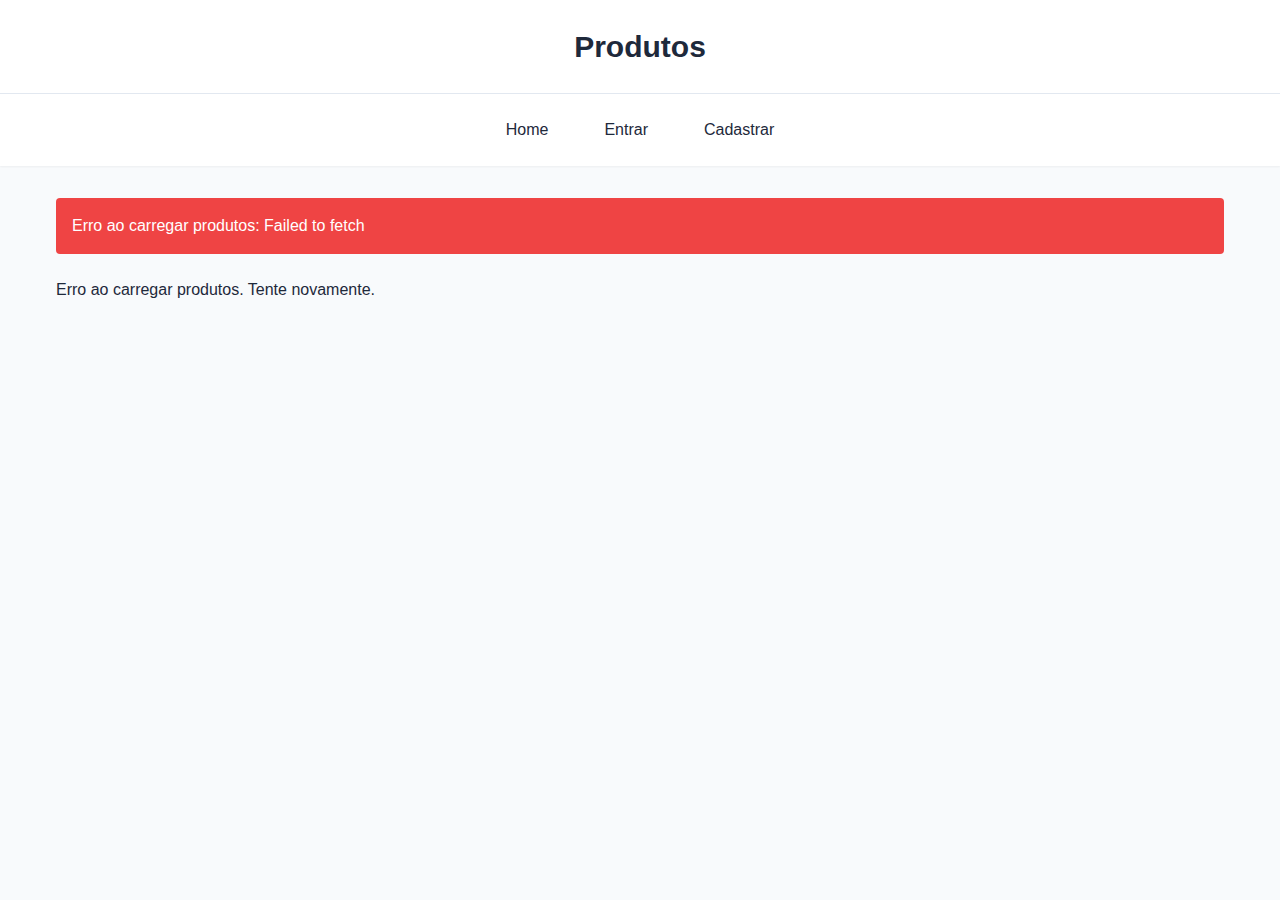
<file: src/frontend/index.html>
<!DOCTYPE html>
<html lang="pt-BR">

<head>
    <meta charset="UTF-8">
    <meta name="viewport" content="width=device-width, initial-scale=1.0">
    <title>Home</title>
    <link rel="stylesheet" href="styles.css">
</head>

<body>
    <header>
        <h1>Produtos</h1>
        <nav>
            <!-- Navigation will be updated by JavaScript -->
        </nav>
    </header>

    <main class="home">
        <div id="message"></div>
        <div class="products-list" id="productsList">
            <p>Carregando produtos...</p>
        </div>
    </main>

    <div id="auth-modal" class="modal">
        <!-- O conteúdo do modal será carregado aqui via HTMX -->
    </div>

    <script type="module">
        import { productAPI, showMessage, updateNavigation } from './utils/api.js';

        const API_BASE_URL = 'http://localhost:8000/api/v1';

        // Atualiza a navegação imediatamente
        updateNavigation();

        const productsList = document.getElementById('productsList');
        const messageContainer = document.getElementById('message');

        async function loadProducts() {
            try {
                productsList.innerHTML = '<p>Carregando produtos...</p>';
                const products = await productAPI.list();
                productsList.innerHTML = '';

                if (products.length === 0) {
                    productsList.innerHTML = '<p class="no-items">Nenhum produto cadastrado.</p>';
                    return;
                }

                products.forEach(product => {
                    const imageUrl = product.image ? `${API_BASE_URL}/images/${product.image}` : 'https://via.placeholder.com/300x200?text=Produto';
                    const productCard = document.createElement('div');
                    productCard.className = 'product-card';
                    productCard.innerHTML = `
                        <img src="${imageUrl}" alt="${product.description || 'Produto sem descrição'}" onerror="this.src='https://via.placeholder.com/300x200?text=Produto'">
                        <h3>${product.description || 'Produto sem descrição'}</h3>
                        <p class="price">R$ ${Number(product.value || 0).toFixed(2)}</p>
                        <p class="quantity">Quantidade: ${product.quantity || 0}</p>
                    `;
                    productsList.appendChild(productCard);
                });
            } catch (error) {
                showMessage(messageContainer, 'Erro ao carregar produtos: ' + error.message);
                productsList.innerHTML = '<p class="error">Erro ao carregar produtos. Tente novamente.</p>';
            }
        }

        // Carrega os produtos quando a página é carregada
        loadProducts();
    </script>
</body>

</html>
</file>
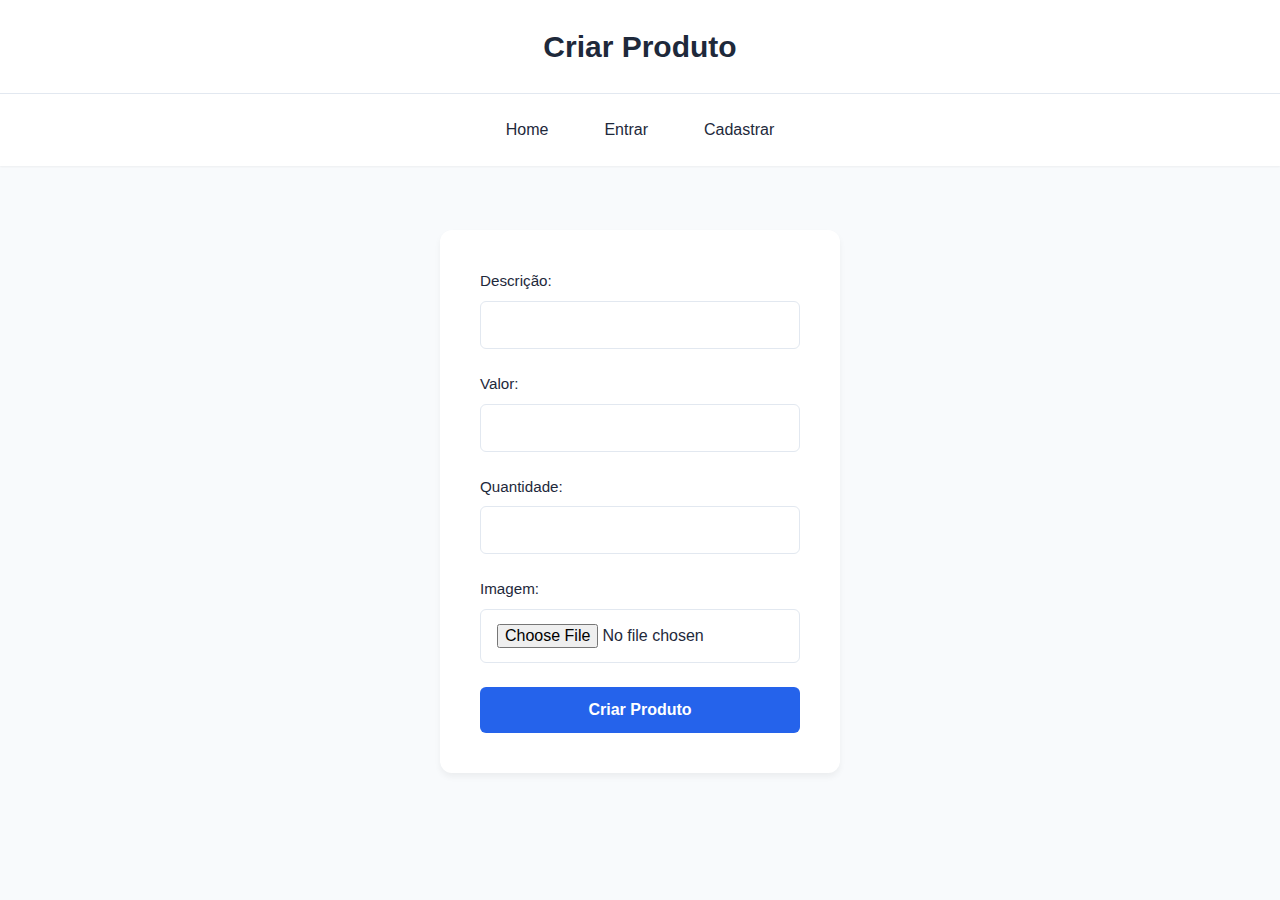
<file: src/frontend/create-product.html>
<!DOCTYPE html>
<html lang="pt-BR">

<head>
    <meta charset="UTF-8">
    <meta name="viewport" content="width=device-width, initial-scale=1.0">
    <title>Criar Produto</title>
    <link rel="stylesheet" href="styles.css">
</head>

<body>
    <header>
        <h1>Criar Produto</h1>
        <nav>
            <!-- Navigation will be updated by JavaScript -->
        </nav>
    </header>

    <main>
        <div id="message"></div>
        <form id="productForm" class="form-container">
            <div class="form-group">
                <label for="description">Descrição:</label>
                <input type="text" id="description" name="description" required>
            </div>
            <div class="form-group">
                <label for="value">Valor:</label>
                <input type="number" id="value" name="value" step="0.01" min="0" required>
            </div>
            <div class="form-group">
                <label for="quantity">Quantidade:</label>
                <input type="number" id="quantity" name="quantity" min="0" required>
            </div>
            <div class="form-group">
                <label for="image">Imagem:</label>
                <input type="file" id="image" name="image" accept="image/*" required>
            </div>
            <button type="submit">Criar Produto</button>
        </form>
    </main>

    <script type="module">
        import { productAPI, showMessage, updateNavigation } from './utils/api.js';

        // Garante que o DOM está completamente carregado
        if (document.readyState === 'loading') {
            document.addEventListener('DOMContentLoaded', init);
        } else {
            init();
        }

        function init() {
            updateNavigation();

            document.getElementById('productForm').addEventListener('submit', async (e) => {
                e.preventDefault();

                const messageContainer = document.getElementById('message');
                const submitButton = e.target.querySelector('button[type="submit"]');
                const originalText = submitButton.textContent;
                submitButton.textContent = 'Criando...';
                submitButton.disabled = true;

                try {
                    const description = document.getElementById('description').value.trim();
                    const value = parseFloat(document.getElementById('value').value);
                    const quantity = parseInt(document.getElementById('quantity').value);
                    const image = document.getElementById('image').files[0];

                    if (!description) {
                        throw new Error('A descrição é obrigatória');
                    }
                    if (isNaN(value) || value < 0) {
                        throw new Error('O valor deve ser um número válido maior ou igual a zero');
                    }
                    if (isNaN(quantity) || quantity < 0) {
                        throw new Error('A quantidade deve ser um número válido maior ou igual a zero');
                    }
                    if (!image) {
                        throw new Error('A imagem é obrigatória');
                    }

                    const formData = new FormData();
                    formData.append('description', description);
                    formData.append('value', value);
                    formData.append('quantity', quantity);
                    formData.append('image', image);

                    await productAPI.create(formData);
                    showMessage(messageContainer, 'Produto criado com sucesso!', 'success');
                    setTimeout(() => {
                        window.location.href = 'products.html';
                    }, 1500);
                } catch (error) {
                    showMessage(messageContainer, error.message);
                } finally {
                    submitButton.textContent = originalText;
                    submitButton.disabled = false;
                }
            });
        }
    </script>
</body>

</html>
</file>
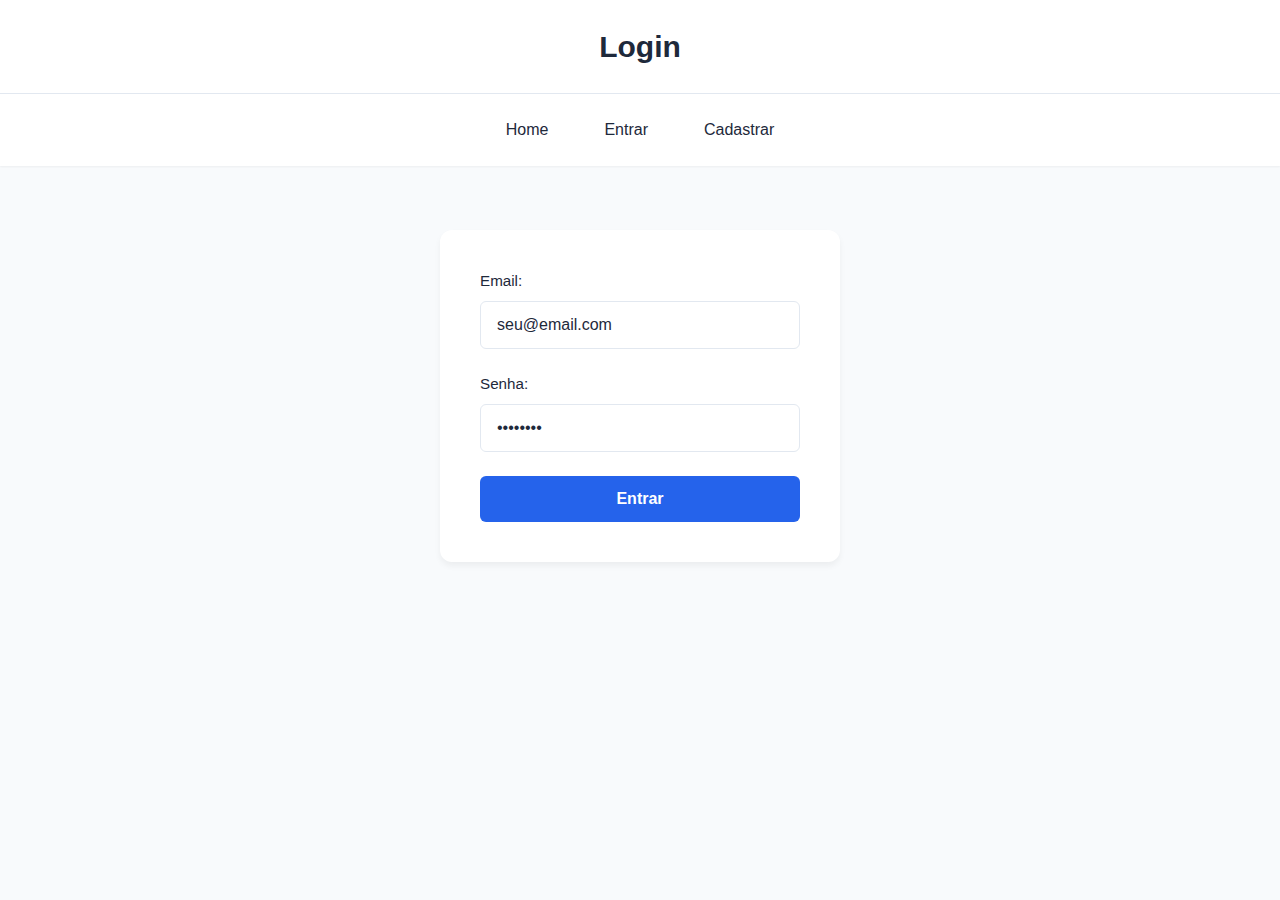
<file: src/frontend/login.html>
<!DOCTYPE html>
<html lang="pt-BR">

<head>
    <meta charset="UTF-8">
    <meta name="viewport" content="width=device-width, initial-scale=1.0">
    <title>Login</title>
    <link rel="stylesheet" href="styles.css">
</head>

<body>
    <header>
        <h1>Login</h1>
        <nav>
            <!-- Navigation will be updated by JavaScript -->
        </nav>
    </header>

    <main>
        <div id="message"></div>
        <form id="loginForm" class="form-container">
            <div class="form-group">
                <label for="email">Email:</label>
                <input type="email" id="email" name="email" placeholder="seu@email.com" required>
            </div>
            <div class="form-group">
                <label for="password">Senha:</label>
                <input type="password" id="password" name="password" placeholder="••••••••" required>
            </div>
            <button type="submit" id="submitButton">Entrar</button>
        </form>
    </main>

    <script type="module">
        import { authAPI, showMessage, updateNavigation } from './utils/api.js';

        // Atualiza a navegação imediatamente
        updateNavigation();

        const loginForm = document.getElementById('loginForm');
        const submitButton = document.getElementById('submitButton');
        const messageContainer = document.getElementById('message');

        loginForm.addEventListener('submit', async (e) => {
            e.preventDefault();

            const email = document.getElementById('email').value;
            const password = document.getElementById('password').value;

            // Desabilita o botão
            submitButton.disabled = true;
            messageContainer.innerHTML = '';

            try {
                const response = await authAPI.login(email, password);

                if (response && response.token) {
                    localStorage.setItem('token', response.token);

                    // Atualiza a navegação antes de redirecionar
                    updateNavigation();

                    showMessage(messageContainer, 'Login realizado com sucesso!', 'success');
                    setTimeout(() => {
                        window.location.href = 'index.html';
                    }, 1000);
                } else {
                    throw new Error('Token não recebido do servidor');
                }
            } catch (error) {
                console.error('Login error:', error);
                showMessage(messageContainer, error.message);
                // Reabilita o botão em caso de erro
                submitButton.disabled = false;
            }
        });
    </script>
</body>

</html>
</file>
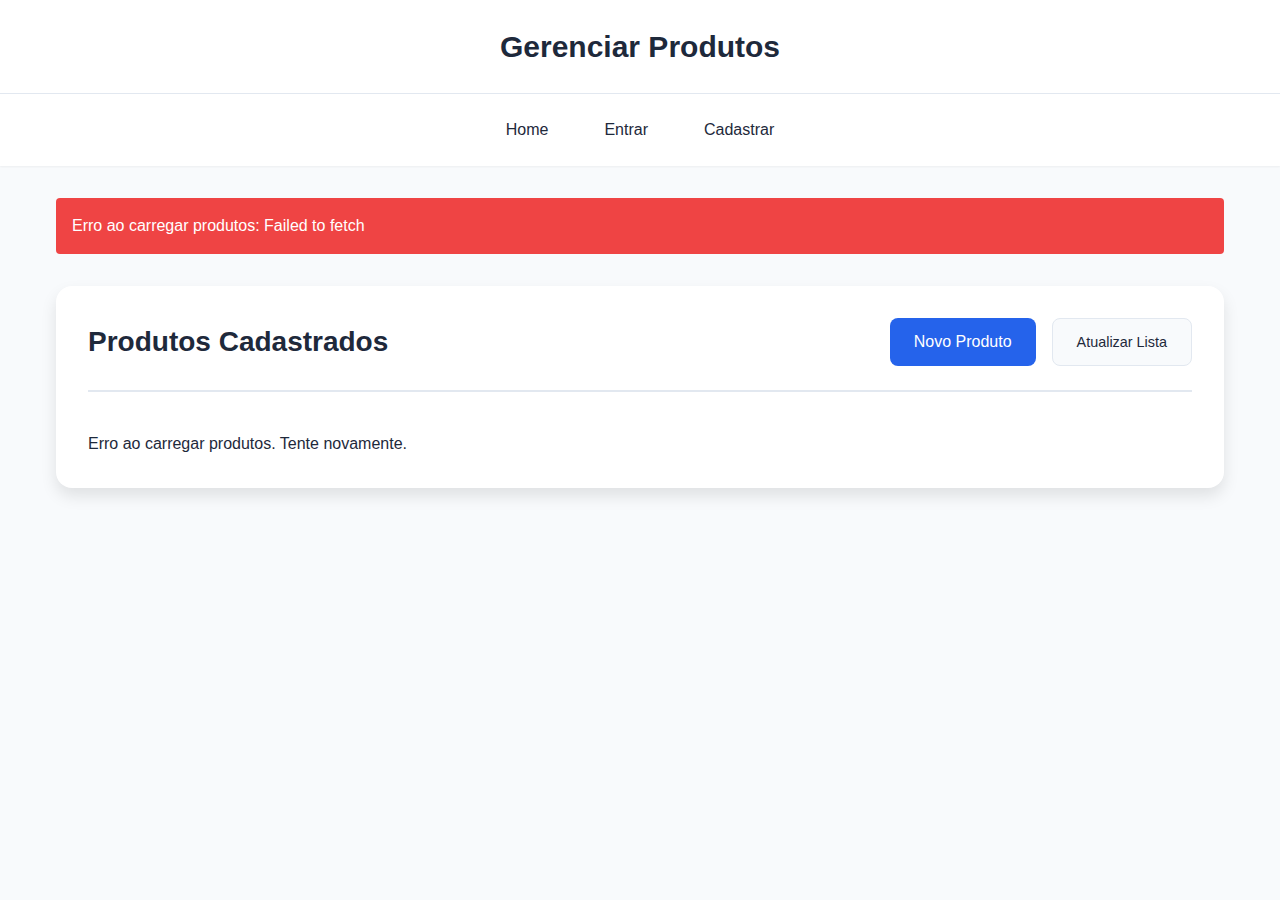
<file: src/frontend/products.html>
<!DOCTYPE html>
<html lang="pt-BR">

<head>
    <meta charset="UTF-8">
    <meta name="viewport" content="width=device-width, initial-scale=1.0">
    <title>Gerenciar Produtos</title>
    <link rel="stylesheet" href="styles.css">
</head>

<body>
    <header>
        <h1>Gerenciar Produtos</h1>
        <nav>
            <!-- Navigation will be updated by JavaScript -->
        </nav>
    </header>

    <main>
        <div id="message"></div>
        <div class="products-container">
            <div class="products-header">
                <h2>Produtos Cadastrados</h2>
                <div class="products-actions">
                    <a href="create-product.html" class="primary-button">Novo Produto</a>
                    <button id="refreshProducts" class="secondary-button">Atualizar Lista</button>
                </div>
            </div>
            <div id="productsList" class="products-list">
                <p>Carregando produtos...</p>
            </div>
        </div>
    </main>

    <!-- Modal de edição -->
    <div id="editModal" class="modal">
        <div class="modal-content">
            <div class="modal-header">
                <h2>Editar Produto</h2>
                <button class="close-button">&times;</button>
            </div>
            <form id="editProductForm" class="form-container">
                <div class="form-group">
                    <label for="editName">Descrição:</label>
                    <input type="text" id="editName" name="description" required>
                </div>
                <div class="form-group">
                    <label for="editPrice">Preço:</label>
                    <input type="number" id="editPrice" name="value" step="0.01" min="0" required>
                </div>
                <div class="form-group">
                    <label for="editQuantity">Quantidade:</label>
                    <input type="number" id="editQuantity" name="quantity" min="0" required>
                </div>
                <div class="form-group">
                    <label for="editImage">Nova Imagem:</label>
                    <input type="file" id="editImage" name="image" accept="image/*">
                </div>
                <button type="submit" class="primary-button">Salvar Alterações</button>
            </form>
        </div>
    </div>

    <script type="module">
        import { productAPI, showMessage, updateNavigation } from './utils/api.js';

        const API_BASE_URL = 'http://localhost:8000/api/v1';

        // Atualiza a navegação imediatamente
        updateNavigation();

        const productsList = document.getElementById('productsList');
        const refreshButton = document.getElementById('refreshProducts');
        const messageContainer = document.getElementById('message');
        const editModal = document.getElementById('editModal');
        const editForm = document.getElementById('editProductForm');
        const closeButton = document.querySelector('.close-button');
        let currentProductId = null;

        // Fecha o modal quando clicar no X ou fora do modal
        closeButton.addEventListener('click', () => editModal.style.display = 'none');
        window.addEventListener('click', (e) => {
            if (e.target === editModal) {
                editModal.style.display = 'none';
            }
        });

        async function loadProducts() {
            try {
                productsList.innerHTML = '<p>Carregando produtos...</p>';
                const products = await productAPI.list();
                productsList.innerHTML = '';

                if (products.length === 0) {
                    productsList.innerHTML = '<p class="no-items">Nenhum produto cadastrado.</p>';
                    return;
                }

                products.forEach(product => {
                    const imageUrl = product.image ? `${API_BASE_URL}/images/${product.image}` : 'https://via.placeholder.com/300x200?text=Produto';
                    const productCard = document.createElement('div');
                    productCard.className = 'product-card';
                    productCard.innerHTML = `
                        <img src="${imageUrl}" alt="${product.description || 'Produto sem descrição'}" onerror="this.src='https://via.placeholder.com/300x200?text=Produto'">
                        <div class="product-info">
                            <h3>${product.description || 'Produto sem descrição'}</h3>
                            <span class="price">R$ ${Number(product.value || 0).toFixed(2)}</span>
                            <span class="quantity">Quantidade: ${product.quantity || 0}</span>
                        </div>
                        <div class="product-actions">
                            <button class="edit-button" data-id="${product.id}">Editar</button>
                            <button class="delete-button" data-id="${product.id}">Excluir</button>
                        </div>
                    `;
                    productsList.appendChild(productCard);
                });

                // Adiciona event listeners para os botões
                document.querySelectorAll('.edit-button').forEach(button => {
                    button.addEventListener('click', () => editProduct(button.dataset.id));
                });

                document.querySelectorAll('.delete-button').forEach(button => {
                    button.addEventListener('click', () => deleteProduct(button.dataset.id));
                });
            } catch (error) {
                showMessage(messageContainer, 'Erro ao carregar produtos: ' + error.message);
                productsList.innerHTML = '<p class="error">Erro ao carregar produtos. Tente novamente.</p>';
            }
        }

        async function editProduct(productId) {
            try {
                const product = await productAPI.get(productId);
                currentProductId = productId;

                // Preenche o formulário com os dados do produto
                document.getElementById('editName').value = product.description || '';
                document.getElementById('editPrice').value = product.value || 0;
                document.getElementById('editQuantity').value = product.quantity || 0;

                // Mostra o modal
                editModal.style.display = 'block';
            } catch (error) {
                showMessage(messageContainer, 'Erro ao carregar produto: ' + error.message);
            }
        }

        editForm.addEventListener('submit', async (e) => {
            e.preventDefault();

            const submitButton = editForm.querySelector('button[type="submit"]');
            const originalText = submitButton.textContent;
            submitButton.textContent = 'Salvando...';
            submitButton.disabled = true;

            try {
                const description = document.getElementById('editName').value.trim();
                const value = parseFloat(document.getElementById('editPrice').value);
                const quantity = parseInt(document.getElementById('editQuantity').value);

                if (!description) {
                    throw new Error('A descrição é obrigatória');
                }
                if (isNaN(value) || value < 0) {
                    throw new Error('O preço deve ser um número válido maior ou igual a zero');
                }
                if (isNaN(quantity) || quantity < 0) {
                    throw new Error('A quantidade deve ser um número válido maior ou igual a zero');
                }

                const formData = new FormData();
                formData.append('description', description);
                formData.append('value', value);
                formData.append('quantity', quantity);

                const imageFile = document.getElementById('editImage').files[0];
                if (imageFile) {
                    formData.append('image', imageFile);
                }

                await productAPI.update(currentProductId, formData);
                showMessage(messageContainer, 'Produto atualizado com sucesso!', 'success');
                editModal.style.display = 'none';
                loadProducts();
            } catch (error) {
                showMessage(messageContainer, 'Erro ao atualizar produto: ' + error.message);
            } finally {
                submitButton.textContent = originalText;
                submitButton.disabled = false;
            }
        });

        async function deleteProduct(productId) {
            if (!confirm('Tem certeza que deseja excluir este produto?')) {
                return;
            }

            try {
                await productAPI.delete(productId);
                showMessage(messageContainer, 'Produto excluído com sucesso!', 'success');
                loadProducts();
            } catch (error) {
                showMessage(messageContainer, 'Erro ao excluir produto: ' + error.message);
            }
        }

        // Carrega os produtos quando a página é carregada
        loadProducts();

        // Atualiza a lista quando o botão é clicado
        refreshButton.addEventListener('click', () => {
            refreshButton.textContent = 'Atualizando...';
            refreshButton.disabled = true;
            loadProducts().finally(() => {
                refreshButton.textContent = 'Atualizar Lista';
                refreshButton.disabled = false;
            });
        });
    </script>
</body>

</html>
</file>
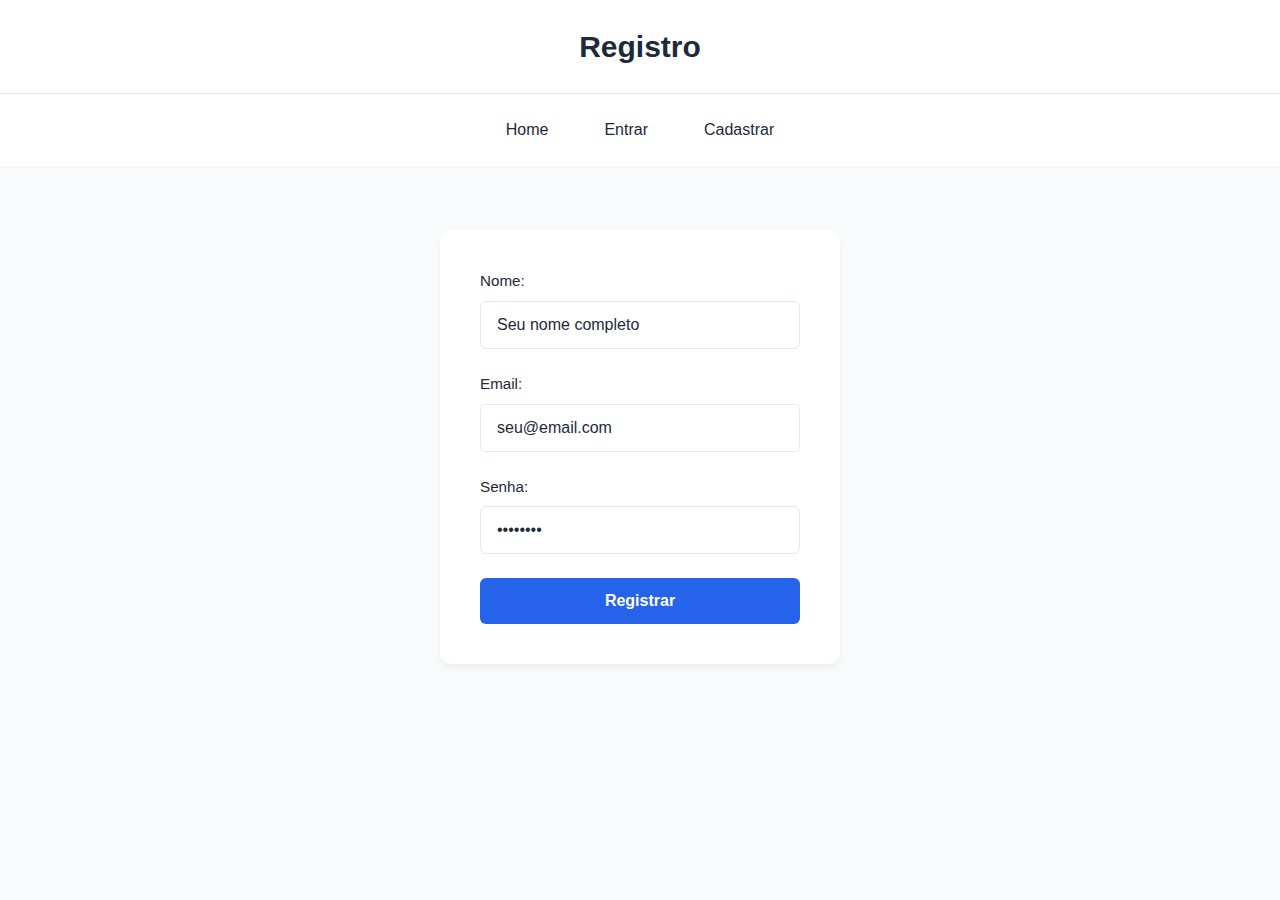
<file: src/frontend/register.html>
<!DOCTYPE html>
<html lang="pt-BR">

<head>
    <meta charset="UTF-8">
    <meta name="viewport" content="width=device-width, initial-scale=1.0">
    <title>Registro</title>
    <link rel="stylesheet" href="styles.css">
</head>

<body>
    <header>
        <h1>Registro</h1>
        <nav>
            <!-- Navigation will be updated by JavaScript -->
        </nav>
    </header>

    <main>
        <div id="message"></div>
        <form id="registerForm" class="form-container">
            <div class="form-group">
                <label for="name">Nome:</label>
                <input type="text" id="name" name="name" placeholder="Seu nome completo" required>
            </div>
            <div class="form-group">
                <label for="email">Email:</label>
                <input type="email" id="email" name="email" placeholder="seu@email.com" required>
            </div>
            <div class="form-group">
                <label for="password">Senha:</label>
                <input type="password" id="password" name="password" placeholder="••••••••" required>
            </div>
            <button type="submit" id="submitButton">Registrar</button>
        </form>
    </main>

    <script type="module">
        import { authAPI, showMessage, updateNavigation } from './utils/api.js';

        // Atualiza a navegação imediatamente
        updateNavigation();

        const registerForm = document.getElementById('registerForm');
        const submitButton = document.getElementById('submitButton');
        const messageContainer = document.getElementById('message');

        registerForm.addEventListener('submit', async (e) => {
            e.preventDefault();

            const name = document.getElementById('name').value;
            const email = document.getElementById('email').value;
            const password = document.getElementById('password').value;

            // Desabilita o botão
            submitButton.disabled = true;
            messageContainer.innerHTML = '';

            try {
                // Primeiro registra o usuário
                await authAPI.register(name, email, password);
                showMessage(messageContainer, 'Registro realizado com sucesso!', 'success');

                // Depois faz login automaticamente
                const loginResponse = await authAPI.login(email, password);
                if (loginResponse && loginResponse.token) {
                    localStorage.setItem('token', loginResponse.token);

                    // Atualiza a navegação
                    updateNavigation();

                    showMessage(messageContainer, 'Login realizado!', 'success');
                    setTimeout(() => {
                        window.location.href = 'index.html';
                    }, 1500);
                } else {
                    throw new Error('Falha no login');
                }
            } catch (error) {
                console.error('Register/Login error:', error);
                showMessage(messageContainer, error.message);
                // Reabilita o botão em caso de erro
                submitButton.disabled = false;
            }
        });
    </script>
</body>

</html>
</file>
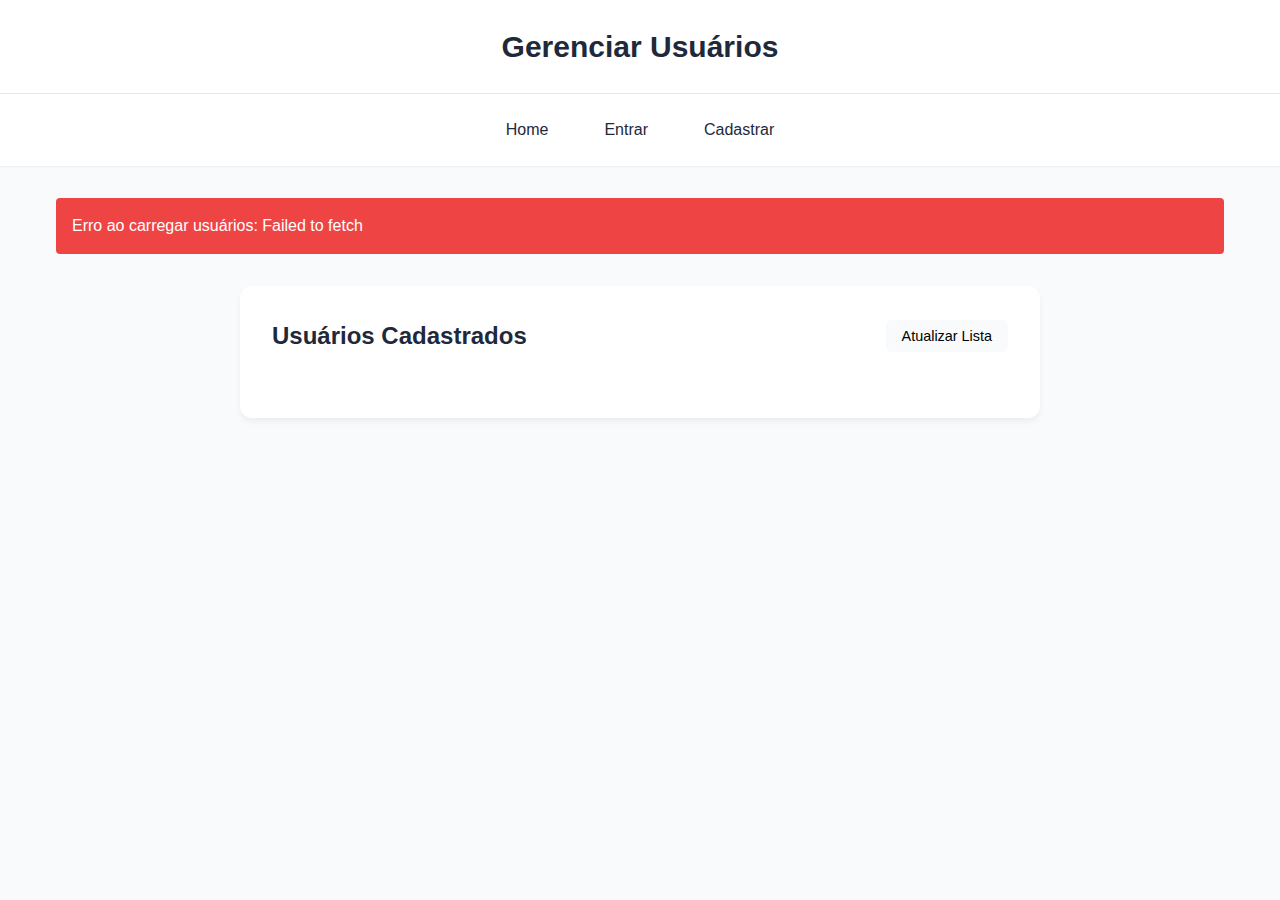
<file: src/frontend/users.html>
<!DOCTYPE html>
<html lang="pt-BR">

<head>
    <meta charset="UTF-8">
    <meta name="viewport" content="width=device-width, initial-scale=1.0">
    <title>Gerenciar Usuários</title>
    <link rel="stylesheet" href="styles.css">
</head>

<body>
    <header>
        <h1>Gerenciar Usuários</h1>
        <nav>
            <!-- Navigation will be updated by JavaScript -->
        </nav>
    </header>

    <main>
        <div id="message"></div>
        <div class="users-container">
            <div class="users-header">
                <h2>Usuários Cadastrados</h2>
                <button id="refreshUsers" class="secondary-button">Atualizar Lista</button>
            </div>
            <div id="usersList" class="users-list">
                <!-- Users will be loaded here -->
            </div>
        </div>
    </main>

    <!-- Modal de edição -->
    <div id="editModal" class="modal">
        <div class="modal-content">
            <div class="modal-header">
                <h2>Editar Usuário</h2>
                <button class="close-button">&times;</button>
            </div>
            <form id="editUserForm" class="form-container">
                <div class="form-group">
                    <label for="editName">Nome:</label>
                    <input type="text" id="editName" name="name" required>
                </div>
                <div class="form-group">
                    <label for="editEmail">Email:</label>
                    <input type="email" id="editEmail" name="email" required>
                </div>
                <div class="form-group">
                    <label for="editPassword">Nova Senha (opcional):</label>
                    <input type="password" id="editPassword" name="password"
                        placeholder="Deixe em branco para manter a senha atual">
                </div>
                <button type="submit" id="saveEditButton">Salvar Alterações</button>
            </form>
        </div>
    </div>

    <script type="module">
        import { userAPI, showMessage, updateNavigation } from './utils/api.js';

        // Atualiza a navegação imediatamente
        updateNavigation();

        const usersList = document.getElementById('usersList');
        const refreshButton = document.getElementById('refreshUsers');
        const messageContainer = document.getElementById('message');
        const editModal = document.getElementById('editModal');
        const editForm = document.getElementById('editUserForm');
        const closeButton = document.querySelector('.close-button');
        let currentUserId = null;

        // Fecha o modal quando clicar no X ou fora do modal
        closeButton.addEventListener('click', () => editModal.style.display = 'none');
        window.addEventListener('click', (e) => {
            if (e.target === editModal) {
                editModal.style.display = 'none';
            }
        });

        async function loadUsers() {
            try {
                const users = await userAPI.list();
                usersList.innerHTML = '';

                if (users.length === 0) {
                    usersList.innerHTML = '<p class="no-items">Nenhum usuário cadastrado.</p>';
                    return;
                }

                users.forEach(user => {
                    const userCard = document.createElement('div');
                    userCard.className = 'user-card';
                    userCard.innerHTML = `
                        <div class="user-info">
                            <h3>${user.name}</h3>
                            <p>${user.email}</p>
                        </div>
                        <div class="user-actions">
                            <button class="edit-button" data-id="${user.id}">Editar</button>
                            <button class="delete-button" data-id="${user.id}">Excluir</button>
                        </div>
                    `;
                    usersList.appendChild(userCard);
                });

                // Adiciona event listeners para os botões
                document.querySelectorAll('.edit-button').forEach(button => {
                    button.addEventListener('click', () => editUser(button.dataset.id));
                });

                document.querySelectorAll('.delete-button').forEach(button => {
                    button.addEventListener('click', () => deleteUser(button.dataset.id));
                });
            } catch (error) {
                console.error('Error loading users:', error);
                showMessage(messageContainer, 'Erro ao carregar usuários: ' + error.message);
            }
        }

        async function editUser(userId) {
            try {
                const user = await userAPI.get(userId);
                currentUserId = userId;

                // Preenche o formulário com os dados do usuário
                document.getElementById('editName').value = user.name;
                document.getElementById('editEmail').value = user.email;
                document.getElementById('editPassword').value = '';

                // Mostra o modal
                editModal.style.display = 'block';
            } catch (error) {
                console.error('Error getting user:', error);
                showMessage(messageContainer, 'Erro ao carregar usuário: ' + error.message);
            }
        }

        editForm.addEventListener('submit', async (e) => {
            e.preventDefault();

            const name = document.getElementById('editName').value;
            const email = document.getElementById('editEmail').value;
            const password = document.getElementById('editPassword').value;

            try {
                const updateData = { name, email };
                if (password) {
                    updateData.password = password;
                }

                await userAPI.update(currentUserId, updateData);
                showMessage(messageContainer, 'Usuário atualizado com sucesso!', 'success');
                editModal.style.display = 'none';
                loadUsers();
            } catch (error) {
                console.error('Error updating user:', error);
                showMessage(messageContainer, 'Erro ao atualizar usuário: ' + error.message);
            }
        });

        async function deleteUser(userId) {
            if (!confirm('Tem certeza que deseja excluir este usuário?')) {
                return;
            }

            try {
                await userAPI.delete(userId);
                showMessage(messageContainer, 'Usuário excluído com sucesso!', 'success');
                loadUsers();
            } catch (error) {
                console.error('Error deleting user:', error);
                showMessage(messageContainer, 'Erro ao excluir usuário: ' + error.message);
            }
        }

        // Carrega os usuários quando a página é carregada
        loadUsers();

        // Atualiza a lista quando o botão é clicado
        refreshButton.addEventListener('click', loadUsers);
    </script>
</body>

</html>
</file>
<file: src/frontend/styles.css>
:root {
    /* Cores */
    --primary-color: #2563eb;
    --primary-hover: #1d4ed8;
    --secondary-color: #f8fafc;
    --text-color: #1e293b;
    --text-light: #64748b;
    --error-color: #ef4444;
    --success-color: #22c55e;
    --border-color: #e2e8f0;
    --shadow-sm: 0 1px 2px 0 rgb(0 0 0 / 0.05);
    --shadow: 0 4px 6px -1px rgb(0 0 0 / 0.1);
    --shadow-lg: 0 10px 15px -3px rgb(0 0 0 / 0.1);
}

* {
    margin: 0;
    padding: 0;
    box-sizing: border-box;
}

body {
    font-family: 'Inter', -apple-system, BlinkMacSystemFont, 'Segoe UI', Roboto, sans-serif;
    line-height: 1.5;
    color: var(--text-color);
    background-color: var(--secondary-color);
    min-height: 100vh;
    display: flex;
    flex-direction: column;
}

/* Header e Navegação */
header {
    background-color: white;
    box-shadow: var(--shadow-sm);
    position: sticky;
    top: 0;
    z-index: 50;
}

header h1 {
    font-size: 1.875rem;
    font-weight: 700;
    color: var(--text-color);
    padding: 1.5rem 1rem;
    text-align: center;
    border-bottom: 1px solid var(--border-color);
}

nav {
    display: flex;
    justify-content: center;
    align-items: center;
    gap: 1.5rem;
    padding: 1rem;
    background-color: white;
}

nav a {
    color: var(--text-color);
    text-decoration: none;
    font-weight: 500;
    padding: 0.5rem 1rem;
    border-radius: 0.375rem;
    transition: all 0.2s ease;
}

nav a:hover {
    color: var(--primary-color);
    background-color: var(--secondary-color);
}

nav button {
    width: auto;
    padding: 0.5rem 1rem;
    background-color: var(--error-color);
    color: white;
    border: none;
    border-radius: 0.375rem;
    font-size: 0.9rem;
    font-weight: 500;
    cursor: pointer;
    transition: all 0.2s ease;
}

nav button:hover {
    background-color: #dc2626;
}

/* Conteúdo Principal */
main {
    flex: 1;
    max-width: 1200px;
    margin: 2rem auto;
    padding: 0 1rem;
    width: 100%;
}

/* Formulários */
.form-container {
    max-width: 400px;
    margin: 2rem auto;
    padding: 2.5rem;
    background: white;
    border-radius: 12px;
    box-shadow: 0 4px 6px rgba(0, 0, 0, 0.05);
}

.form-group {
    margin-bottom: 1.5rem;
}

.form-group label {
    display: block;
    margin-bottom: 0.5rem;
    color: var(--text-color);
    font-weight: 500;
    font-size: 0.95rem;
}

.form-group input {
    width: 100%;
    padding: 0.875rem 1rem;
    border: 1px solid var(--border-color);
    border-radius: 6px;
    background: white;
    color: var(--text-color);
    font-size: 1rem;
    transition: all 0.2s ease;
}

.form-group input:focus {
    outline: none;
    border-color: var(--primary-color);
    box-shadow: 0 0 0 3px rgba(37, 99, 235, 0.1);
}

.form-group input::placeholder {
    color: var(--text-muted);
}

/* Loading state */
.loading {
    display: inline-block;
    width: 1.5rem;
    height: 1.5rem;
    border: 3px solid var(--border-color);
    border-radius: 50%;
    border-top-color: var(--primary-color);
    animation: spin 1s linear infinite;
    margin-right: 0.5rem;
    vertical-align: middle;
}

@keyframes spin {
    to {
        transform: rotate(360deg);
    }
}

/* Button styles */
button {
    width: 100%;
    padding: 0.875rem 1.5rem;
    background-color: var(--primary-color);
    color: white;
    border: none;
    border-radius: 6px;
    font-size: 1rem;
    font-weight: 600;
    cursor: pointer;
    transition: all 0.2s ease;
}

button:hover {
    background-color: var(--primary-hover);
    transform: translateY(-1px);
    box-shadow: 0 4px 6px rgba(0, 0, 0, 0.1);
}

button:active {
    transform: translateY(0);
    box-shadow: none;
}

button:disabled {
    background-color: var(--border-color);
    color: var(--text-muted);
    cursor: not-allowed;
    transform: none;
    box-shadow: none;
    opacity: 0.7;
}

/* Message styles */
.message {
    padding: 1rem;
    margin-bottom: 1rem;
    border-radius: 4px;
    animation: slideIn 0.3s ease;
}

.message.success {
    background-color: var(--success-color);
    color: white;
}

.message.error {
    background-color: var(--error-color);
    color: white;
}

@keyframes slideIn {
    from {
        transform: translateY(-10px);
        opacity: 0;
    }

    to {
        transform: translateY(0);
        opacity: 1;
    }
}

/* Produtos */
.products-container {
    max-width: 1200px;
    margin: 2rem auto;
    padding: 2rem;
    background: white;
    border-radius: 16px;
    box-shadow: 0 8px 16px rgba(0, 0, 0, 0.1);
}

.products-header {
    display: flex;
    justify-content: space-between;
    align-items: center;
    margin-bottom: 2.5rem;
    padding-bottom: 1.5rem;
    border-bottom: 2px solid var(--border-color);
}

.products-header h2 {
    margin: 0;
    color: var(--text-color);
    font-size: 1.75rem;
    font-weight: 600;
}

.products-actions {
    display: flex;
    gap: 1rem;
}

.products-actions .primary-button {
    background-color: var(--primary-color);
    color: white;
    padding: 0.75rem 1.5rem;
    border-radius: 8px;
    font-weight: 500;
    text-decoration: none;
    transition: all 0.2s ease;
}

.products-actions .primary-button:hover {
    background-color: var(--primary-hover);
    transform: translateY(-2px);
}

.products-actions .secondary-button {
    background-color: var(--secondary-color);
    color: var(--text-color);
    padding: 0.75rem 1.5rem;
    border-radius: 8px;
    font-weight: 500;
    border: 1px solid var(--border-color);
    transition: all 0.2s ease;
}

.products-actions .secondary-button:hover {
    background-color: #f1f5f9;
    transform: translateY(-2px);
}

.products-list {
    display: grid;
    grid-template-columns: repeat(auto-fill, minmax(300px, 1fr));
    gap: 2rem;
}

.product-card {
    background: white;
    border-radius: 12px;
    overflow: hidden;
    box-shadow: 0 4px 6px rgba(0, 0, 0, 0.1);
    transition: all 0.3s ease;
    border: 1px solid var(--border-color);
}

.product-card:hover {
    transform: translateY(-8px);
    box-shadow: 0 12px 20px rgba(0, 0, 0, 0.15);
}

.product-card img {
    width: 100%;
    height: 220px;
    object-fit: cover;
    border-bottom: 1px solid var(--border-color);
}

.product-info {
    padding: 1.5rem;
}

.product-info h3 {
    margin: 0 0 0.75rem 0;
    color: var(--text-color);
    font-size: 1.25rem;
    font-weight: 600;
}

.product-info p {
    margin: 0 0 1rem 0;
    color: var(--text-muted);
    font-size: 0.95rem;
    line-height: 1.6;
}

.price {
    font-weight: 700;
    color: var(--primary-color);
    font-size: 1.5rem;
    margin-bottom: 1.5rem;
    display: block;
}

.product-actions {
    display: flex;
    gap: 0.75rem;
    padding: 0 1.5rem 1.5rem;
}

.product-actions button {
    flex: 1;
    padding: 0.75rem 1rem;
    font-size: 0.95rem;
    font-weight: 500;
    border-radius: 8px;
    transition: all 0.2s ease;
    border: none;
    cursor: pointer;
}

.edit-button {
    background-color: var(--primary-color);
    color: white;
}

.edit-button:hover {
    background-color: var(--primary-hover);
    transform: translateY(-2px);
}

.delete-button {
    background-color: var(--error-color);
    color: white;
}

.delete-button:hover {
    background-color: #dc2626;
    transform: translateY(-2px);
}

/* Responsividade */
@media (max-width: 768px) {
    header h1 {
        font-size: 1.5rem;
        padding: 1rem;
    }

    nav {
        padding: 0.75rem;
        gap: 1rem;
    }

    .form-container {
        padding: 1.5rem;
    }

    .products-container {
        grid-template-columns: 1fr;
    }
}

/* Animações */
@keyframes fadeIn {
    from {
        opacity: 0;
        transform: translateY(10px);
    }

    to {
        opacity: 1;
        transform: translateY(0);
    }
}

.message {
    animation: fadeIn 0.3s ease;
}

.product-card {
    animation: fadeIn 0.3s ease;
}

/* Users management styles */
.users-container {
    max-width: 800px;
    margin: 2rem auto;
    padding: 2rem;
    background: white;
    border-radius: 12px;
    box-shadow: 0 4px 6px rgba(0, 0, 0, 0.05);
}

.users-header {
    display: flex;
    justify-content: space-between;
    align-items: center;
    margin-bottom: 2rem;
}

.users-header h2 {
    margin: 0;
    color: var(--text-color);
}

.secondary-button {
    background-color: var(--secondary-color);
    color: black;
    padding: 0.5rem 1rem;
    border: none;
    border-radius: 6px;
    font-size: 0.9rem;
    font-weight: 500;
    cursor: pointer;
    transition: all 0.2s ease;
    width: auto;
    white-space: nowrap;
}

.secondary-button:hover {
    background-color: var(--secondary-hover);
    transform: translateY(-1px);
}

.users-list {
    display: grid;
    gap: 1rem;
}

.user-card {
    display: flex;
    justify-content: space-between;
    align-items: center;
    padding: 1rem;
    background: var(--background-color);
    border-radius: 8px;
    border: 1px solid var(--border-color);
}

.user-info h3 {
    margin: 0 0 0.5rem 0;
    color: var(--text-color);
}

.user-info p {
    margin: 0;
    color: var(--text-muted);
}

.user-actions {
    display: flex;
    gap: 0.5rem;
}

.user-actions button {
    width: auto;
    padding: 0.5rem 1rem;
    font-size: 0.9rem;
    font-weight: 500;
}

.edit-button {
    background-color: var(--primary-color);
    color: white;
    border: none;
    border-radius: 6px;
    cursor: pointer;
    transition: all 0.2s ease;
}

.edit-button:hover {
    background-color: var(--primary-hover);
}

.delete-button {
    background-color: var(--error-color);
    color: white;
    border: none;
    border-radius: 6px;
    cursor: pointer;
    transition: all 0.2s ease;
}

.delete-button:hover {
    background-color: #dc2626;
}

.no-items {
    text-align: center;
    color: var(--text-muted);
    padding: 2rem;
}

/* Modal styles */
.modal {
    display: none;
    position: fixed;
    top: 0;
    left: 0;
    width: 100%;
    height: 100%;
    background-color: rgba(0, 0, 0, 0.5);
    z-index: 1000;
    animation: modalFadeIn 0.3s ease;
}

.modal-content {
    position: relative;
    background-color: white;
    margin: 5% auto;
    padding: 2.5rem;
    width: 90%;
    max-width: 600px;
    border-radius: 16px;
    box-shadow: 0 8px 16px rgba(0, 0, 0, 0.2);
}

.modal-header {
    display: flex;
    justify-content: space-between;
    align-items: center;
    margin-bottom: 2rem;
    padding-bottom: 1.5rem;
    border-bottom: 2px solid var(--border-color);
}

.modal-header h2 {
    margin: 0;
    color: var(--text-color);
    font-size: 1.75rem;
    font-weight: 600;
}

.close-button {
    background: none;
    border: none;
    font-size: 1.75rem;
    color: var(--text-muted);
    cursor: pointer;
    padding: 0.5rem;
    line-height: 1;
    transition: all 0.2s ease;
}

.close-button:hover {
    color: var(--text-color);
    transform: scale(1.1);
}

@keyframes modalFadeIn {
    from {
        opacity: 0;
        transform: translateY(-30px);
    }

    to {
        opacity: 1;
        transform: translateY(0);
    }
}

.quantity {
    display: block;
    color: var(--text-muted);
    font-size: 0.9rem;
    margin-bottom: 1rem;
}

/* Produtos na Home */
.products-list {
    display: grid;
    grid-template-columns: repeat(auto-fill, minmax(280px, 1fr));
    gap: 1.5rem;
    margin-top: 1.5rem;
}

/* Card de produto na Home */
.home .product-card {
    background-color: white;
    border-radius: 0.5rem;
    box-shadow: var(--shadow);
    overflow: hidden;
    transition: transform 0.2s ease, box-shadow 0.2s ease;
}

.home .product-card:hover {
    transform: translateY(-2px);
    box-shadow: var(--shadow-lg);
}

.home .product-card img {
    width: 100%;
    height: 200px;
    object-fit: cover;
    border-bottom: 1px solid var(--border-color);
}

.home .product-card h3 {
    padding: 1rem;
    font-size: 1.125rem;
    font-weight: 600;
    color: var(--text-color);
}

.home .product-card p {
    padding: 0 1rem 1rem;
    color: var(--text-light);
}

.home .product-card .price {
    padding: 0 1rem 1rem;
    font-weight: 600;
    color: var(--primary-color);
    font-size: 1.25rem;
}

.home .product-card .quantity {
    padding: 0 1rem;
    color: var(--text-light);
    font-size: 0.9rem;
    margin-bottom: 1rem;
}
</file>
